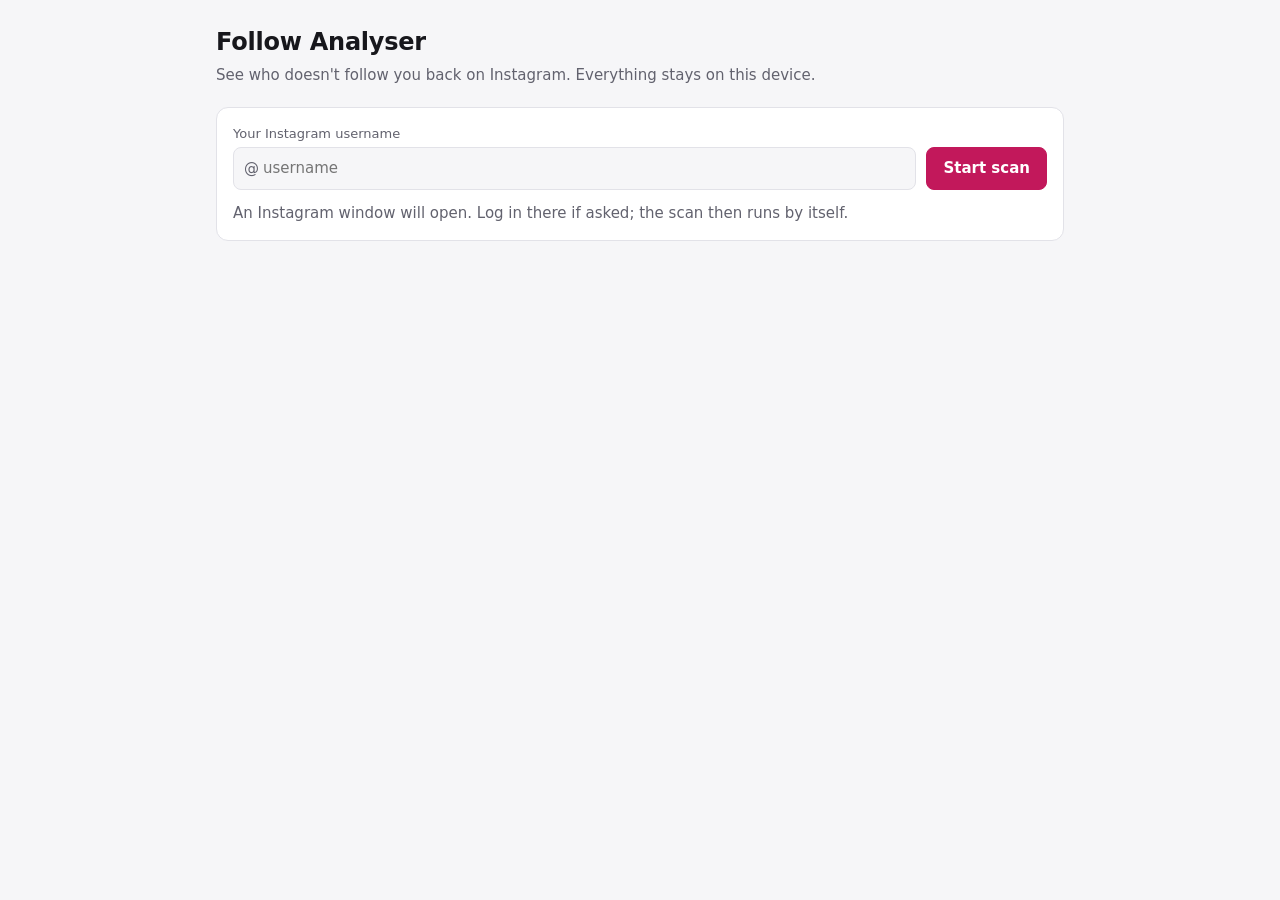
<file: rust/app/ui/index.html>
<!doctype html>
<html lang="en">
<head>
  <meta charset="utf-8">
  <meta name="viewport" content="width=device-width, initial-scale=1">
  <title>Follow Analyser</title>
  <link rel="stylesheet" href="style.css">
</head>
<body>
  <main class="wrap">
    <header class="top">
      <h1>Follow Analyser</h1>
      <p class="sub">See who doesn't follow you back on Instagram. Everything stays on this device.</p>
    </header>

    <section class="card" aria-labelledby="scan-title">
      <h2 id="scan-title" class="visually-hidden">Scan</h2>
      <form id="scan-form" class="scan-row">
        <label class="field">
          <span class="field-label">Your Instagram username</span>
          <span class="input-wrap">
            <span class="at" aria-hidden="true">@</span>
            <input id="username" name="username" autocomplete="off" autocapitalize="off" spellcheck="false"
                   maxlength="31" placeholder="username" required>
          </span>
        </label>
        <button id="start" type="submit" class="btn primary">Start scan</button>
        <button id="cancel" type="button" class="btn" hidden>Cancel</button>
      </form>
      <div id="status" class="status" role="status" aria-live="polite">
        An Instagram window will open. Log in there if asked; the scan then runs by itself.
      </div>
    </section>

    <section id="results" class="results" hidden aria-labelledby="results-title">
      <div class="results-head">
        <div>
          <h2 id="results-title">Results for <span id="r-user"></span></h2>
          <p id="r-when" class="muted"></p>
        </div>
        <button id="save-csv" type="button" class="btn">Save CSV</button>
      </div>
      <p id="r-warning" class="warning" hidden></p>
      <p id="csv-saved" class="muted small" hidden></p>

      <div class="tiles">
        <div class="tile"><span class="tile-label">Following</span><span id="t-following" class="tile-value"></span></div>
        <div class="tile"><span class="tile-label">Followers</span><span id="t-followers" class="tile-value"></span></div>
        <div class="tile accent"><span class="tile-label">Don't follow you back</span><span id="t-nfb" class="tile-value"></span></div>
        <div class="tile"><span class="tile-label">You don't follow back</span><span id="t-fans" class="tile-value"></span></div>
        <div class="tile"><span class="tile-label">Mutual</span><span id="t-mutual" class="tile-value"></span></div>
      </div>

      <p id="changes-note" class="muted small" hidden></p>

      <div class="tabs" role="tablist" id="tabs"></div>
      <div class="list-tools">
        <input id="filter" type="search" placeholder="Filter usernames" autocomplete="off" spellcheck="false">
        <span id="list-count" class="muted small"></span>
      </div>
      <ul id="list" class="user-list"></ul>
      <p id="list-empty" class="muted empty" hidden>Nobody here.</p>
    </section>
  </main>
  <script src="main.js"></script>
</body>
</html>
</file>
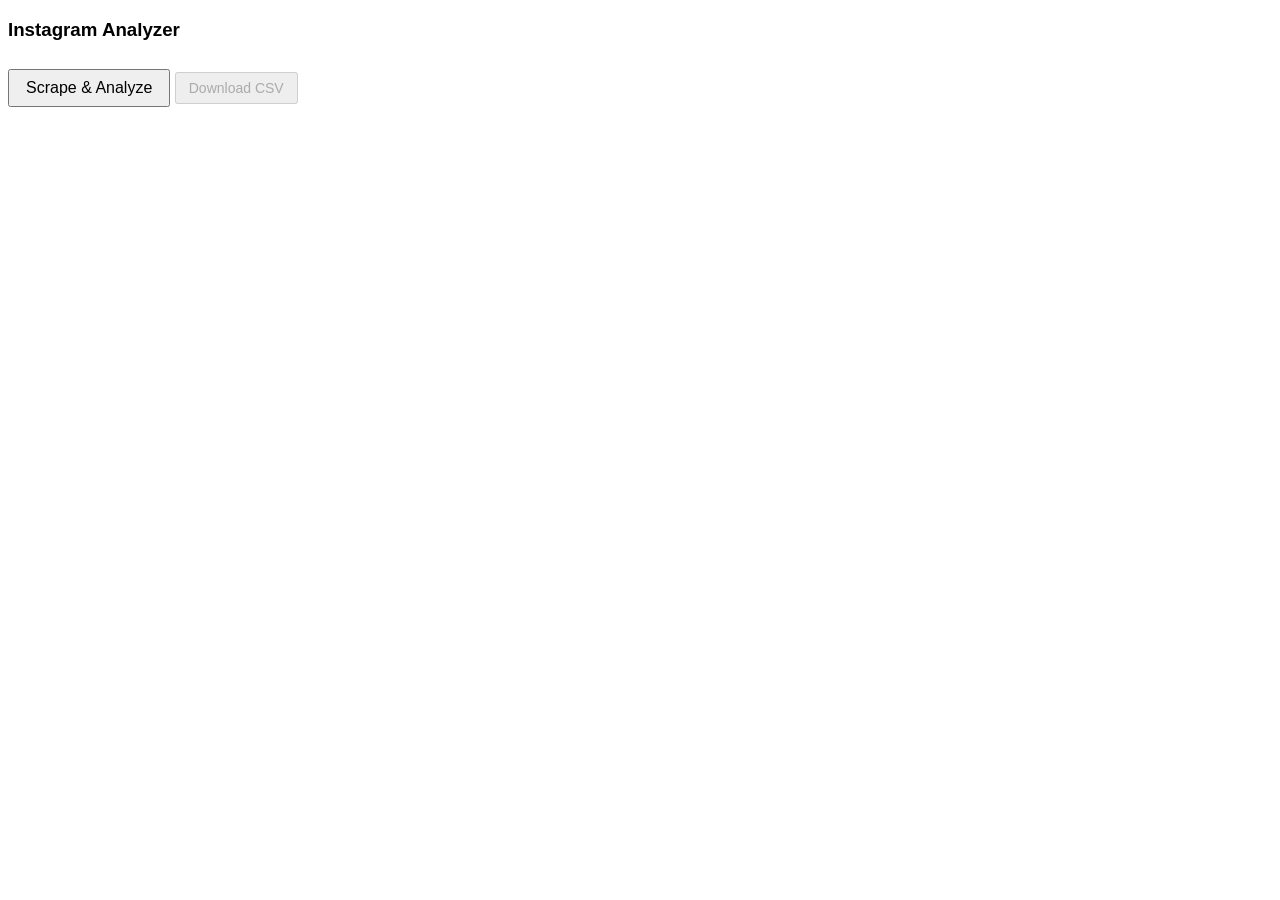
<file: extension/popup.html>
<!DOCTYPE html>
<html>
<head>
  <title>Instagram Analyzer</title>
  <style>
    body { font-family: Arial, sans-serif; min-width: 300px; max-width: 420px; }
    #status { font-size: 13px; margin-top: 10px; color: #555; white-space: pre-wrap; }
    #results { font-size: 14px; margin-top: 10px; white-space: pre-wrap; max-height: 400px; overflow-y: auto; }
    #scrapeAnalyzeBtn { margin-top: 10px; padding: 8px 16px; font-size: 16px; }
    #downloadCsvBtn { margin-top: 8px; padding: 6px 12px; font-size: 14px; }
  </style>
</head>
<body>
  <h3>Instagram Analyzer</h3>
  <button id="scrapeAnalyzeBtn">Scrape & Analyze</button>
  <button id="downloadCsvBtn" disabled>Download CSV</button>
  <div id="status"></div>
  <div id="results"></div>
  <script src="popup.js"></script>
</body>
</html>
</file>
<file: rust/app/ui/style.css>
:root {
  --bg: #f6f6f8;
  --surface: #ffffff;
  --text: #17171c;
  --muted: #62626e;
  --border: #e2e2e8;
  --accent: #c2185b;
  --accent-text: #ffffff;
  --accent-soft: #fce4ec;
  --warn-bg: #fff4e0;
  --warn-text: #7a4b00;
  --error: #b3261e;
  --radius: 12px;
  color-scheme: light;
}

@media (prefers-color-scheme: dark) {
  :root {
    --bg: #111114;
    --surface: #1b1b20;
    --text: #ececf1;
    --muted: #a0a0ad;
    --border: #2e2e36;
    --accent: #f06292;
    --accent-text: #1b0010;
    --accent-soft: #3a1626;
    --warn-bg: #3a2c10;
    --warn-text: #ffd27a;
    --error: #ff8a80;
    color-scheme: dark;
  }
}

* { box-sizing: border-box; }

body {
  margin: 0;
  background: var(--bg);
  color: var(--text);
  font: 15px/1.5 system-ui, -apple-system, "Segoe UI", Roboto, sans-serif;
}

.wrap { max-width: 880px; margin: 0 auto; padding: 24px 16px 48px; }

.top h1 { margin: 0; font-size: 24px; letter-spacing: -0.01em; }
.sub { margin: 4px 0 20px; color: var(--muted); }

.card {
  background: var(--surface);
  border: 1px solid var(--border);
  border-radius: var(--radius);
  padding: 16px;
}

.scan-row { display: flex; flex-wrap: wrap; gap: 10px; align-items: flex-end; }
.field { flex: 1 1 240px; display: flex; flex-direction: column; gap: 4px; }
.field-label { font-size: 13px; color: var(--muted); }
.input-wrap {
  display: flex; align-items: center;
  border: 1px solid var(--border); border-radius: 8px; background: var(--bg);
}
.input-wrap:focus-within { outline: 2px solid var(--accent); outline-offset: -1px; }
.at { padding-left: 10px; color: var(--muted); }
.input-wrap input {
  flex: 1; min-width: 0; border: 0; background: transparent; color: inherit;
  font: inherit; padding: 9px 10px 9px 4px; outline: none;
}

.btn {
  font: inherit; font-weight: 600; padding: 9px 16px; border-radius: 8px;
  border: 1px solid var(--border); background: var(--surface); color: var(--text); cursor: pointer;
}
.btn:hover:not(:disabled) { border-color: var(--muted); }
.btn:disabled { opacity: 0.55; cursor: default; }
.btn.primary { background: var(--accent); border-color: var(--accent); color: var(--accent-text); }

.status { margin-top: 12px; color: var(--muted); min-height: 1.5em; }
.status.running::before {
  content: ""; display: inline-block; width: 10px; height: 10px; margin-right: 8px;
  border-radius: 50%; border: 2px solid var(--accent); border-right-color: transparent;
  vertical-align: -1px; animation: spin 0.8s linear infinite;
}
.status.error { color: var(--error); }
.status.done { color: var(--text); }
@keyframes spin { to { transform: rotate(360deg); } }

.results { margin-top: 24px; }
.results-head { display: flex; justify-content: space-between; align-items: flex-start; gap: 12px; }
.results-head h2 { margin: 0; font-size: 18px; }
.muted { color: var(--muted); }
.small { font-size: 13px; }
#r-when { margin: 2px 0 0; }

.warning {
  background: var(--warn-bg); color: var(--warn-text);
  border-radius: 8px; padding: 10px 12px; margin: 12px 0 0;
}

.tiles {
  display: grid; grid-template-columns: repeat(auto-fit, minmax(140px, 1fr));
  gap: 10px; margin-top: 16px;
}
.tile {
  background: var(--surface); border: 1px solid var(--border); border-radius: var(--radius);
  padding: 12px; display: flex; flex-direction: column; gap: 2px;
}
.tile.accent { border-color: var(--accent); background: var(--accent-soft); }
.tile-label { font-size: 13px; color: var(--muted); }
.tile-value { font-size: 24px; font-weight: 700; font-variant-numeric: tabular-nums; }

#changes-note { margin: 12px 0 0; }

.tabs { display: flex; flex-wrap: wrap; gap: 6px; margin-top: 20px; }
.tab {
  font: inherit; font-size: 14px; padding: 6px 12px; border-radius: 999px; cursor: pointer;
  border: 1px solid var(--border); background: var(--surface); color: var(--text);
}
.tab[aria-selected="true"] { background: var(--text); color: var(--bg); border-color: var(--text); }
.tab .count { opacity: 0.7; margin-left: 4px; font-variant-numeric: tabular-nums; }

.list-tools { display: flex; align-items: center; gap: 12px; margin-top: 12px; }
.list-tools input {
  flex: 1; min-width: 0; font: inherit; padding: 8px 10px; border-radius: 8px;
  border: 1px solid var(--border); background: var(--surface); color: inherit;
}

.user-list {
  list-style: none; margin: 10px 0 0; padding: 0;
  display: grid; grid-template-columns: repeat(auto-fill, minmax(200px, 1fr)); gap: 6px;
}
.user-list li {
  background: var(--surface); border: 1px solid var(--border); border-radius: 8px;
  padding: 7px 10px; overflow: hidden; text-overflow: ellipsis; white-space: nowrap;
  user-select: text;
}
.empty { margin-top: 12px; }

.visually-hidden {
  position: absolute; width: 1px; height: 1px; overflow: hidden; clip: rect(0 0 0 0); white-space: nowrap;
}
</file>
